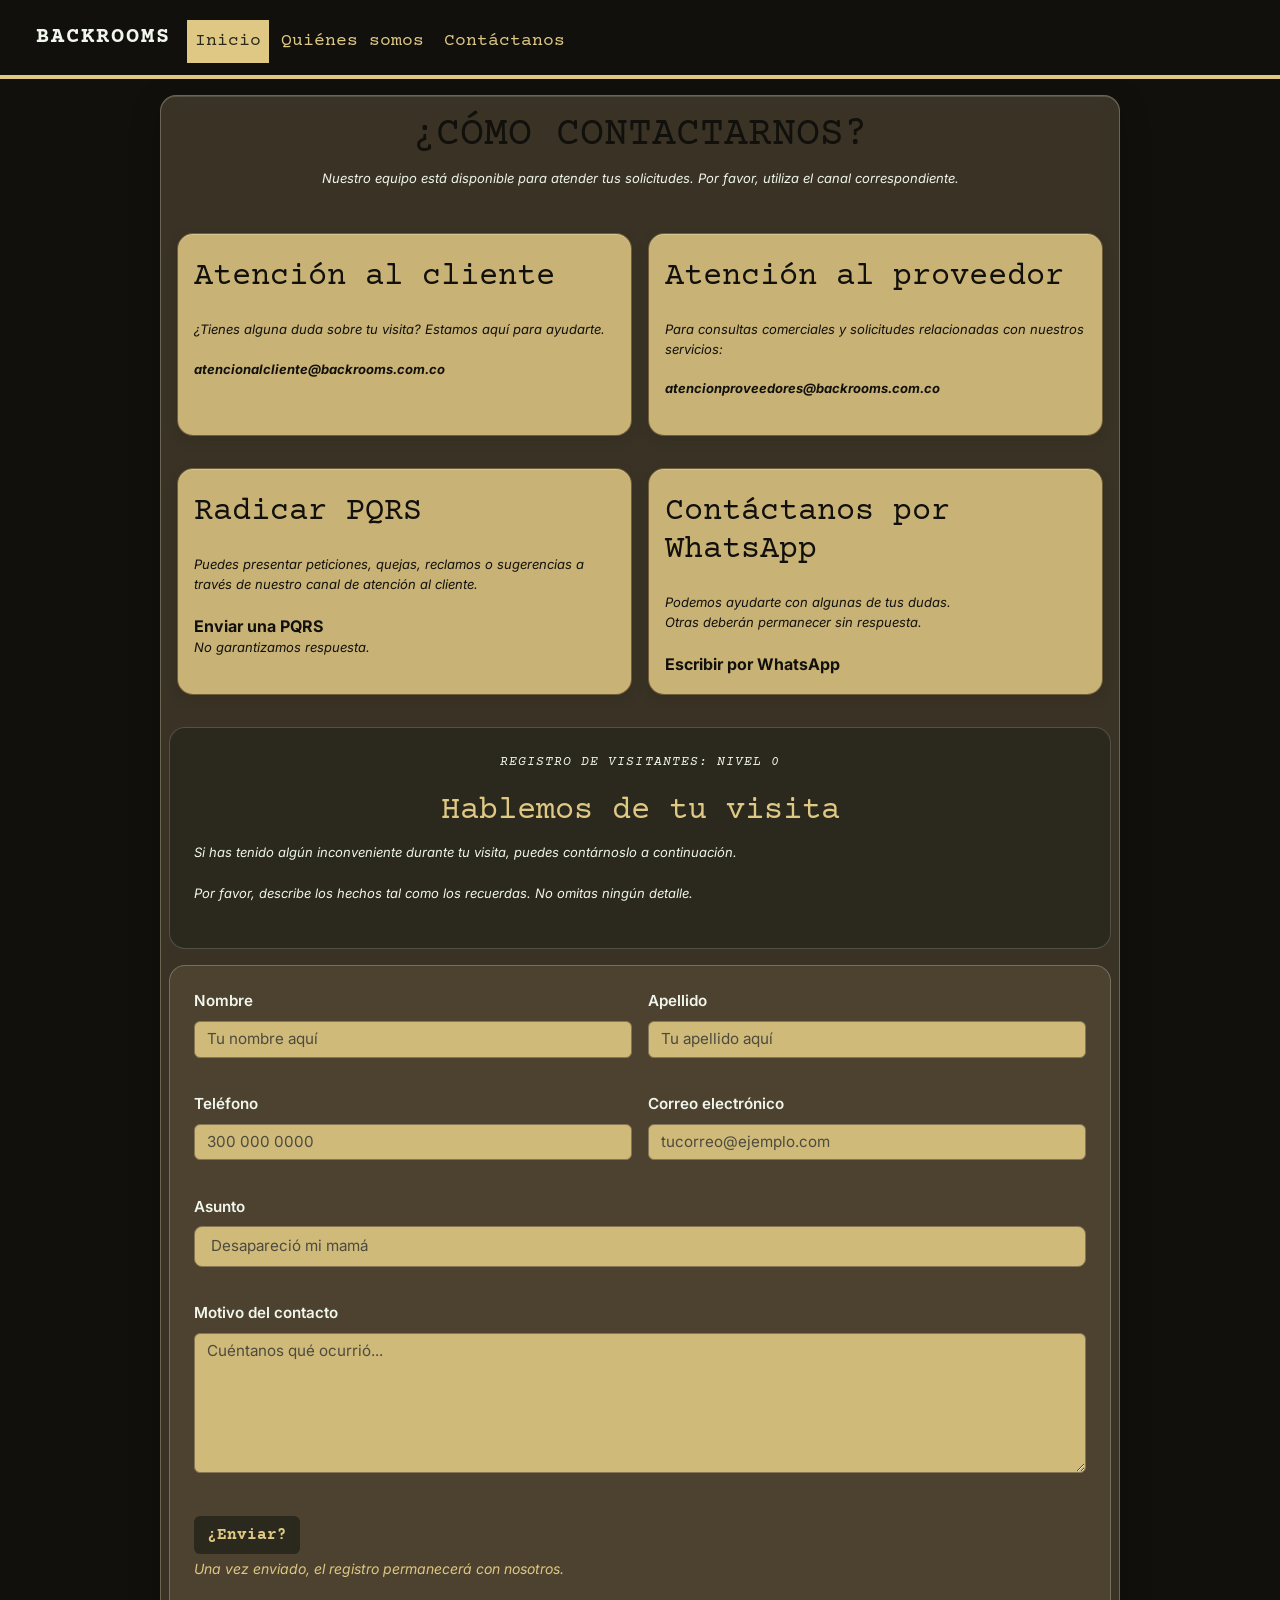
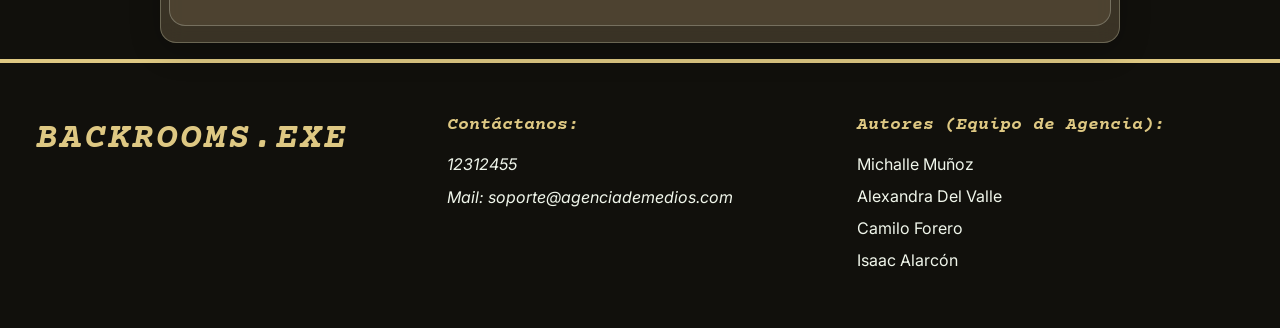
<file: contacto.html>
<!doctype html>
<html lang="es">

<head>
    <meta charset="UTF-8" />
    <meta name="viewport" content="width=device-width, initial-scale=1.0" />
    <title>Los Backrooms</title>
    <script src="app.js" defer></script>
    <link rel="preconnect" href="https://fonts.googleapis.com" />
    <link rel="preconnect" href="https://fonts.gstatic.com" crossorigin />
    <link href="https://cdn.jsdelivr.net/npm/bootstrap@5.3.8/dist/css/bootstrap.min.css" rel="stylesheet"
        integrity="sha384-sRIl4kxILFvY47J16cr9ZwB07vP4J8+LH7qKQnuqkuIAvNWLzeN8tE5YBujZqJLB" crossorigin="anonymous">
    <link
        href="https://fonts.googleapis.com/css2?family=Courier+Prime:ital,wght@0,400;0,700;1,400;1,700&family=Inter:ital,opsz,wght@0,14..32,100..900;1,14..32,100..900&display=swap"
        rel="stylesheet" />
        <link rel="stylesheet" href="styles.css" />
</head>

<!-- ESTILOS CSS PROPIOS DE ESTA PÁGINA DE CONTACTO. -->
<style>
    /* Fondo de la página: usa los colores definidos en las variables globales y un GIF. */
    body {
        background-color: var(--void);
        background-image: url(https://media0.giphy.com/media/v1.Y2lkPTc5MGI3NjExa3g2Z3ZjdDl2Z2w4b3RtbDJkeHk4Ym5sbjRra2xqeHIwYjBrbnlrYSZlcD12MV9pbnRlcm5hbF9naWZfYnlfaWQmY3Q9Zw/UyYcK4GZKyBHA44JXW/giphy.gif);
        color: var(--void);
        background-size: cover;
        background-position: center;
        background-repeat: no-repeat;
        background-attachment: fixed;
    }

    /* Separa ligeramente el contenido principal de la parte superior e inferior */
    main {
        padding-top: 1rem;
        padding-bottom: 1rem;
        background-color: transparent;
    }

    /* Contenedor general: limita el ancho, centra el contenido y crea un efecto de vidrio. */
    .contacto {
        max-width: 60rem;
        margin: 0 auto;
        padding: 1rem;

        background: color-mix(in srgb,
                var(--carpet) 35%,
                transparent);

        /* Desenfoca lo que queda detrás del contenedor (efecto cristal). */
        backdrop-filter: blur(12px);
        /* Prefijo para compatibilidad con navegadores basados en WebKit. */
        -webkit-backdrop-filter: blur(12px);

        border: 1px solid rgba(255, 255, 220, 0.25);
        border-radius: 1rem;

        box-shadow:
            0 8px 32px rgba(0, 0, 0, 0.20),
            inset 0 1px 0 rgba(255, 255, 255, 0.15);

        gap: 0.75rem;
    }

    /* Organiza las tarjetas de contacto en dos columnas con espacio entre ellas. */
    .canales-contacto {
        display: grid;
        grid-template-columns: repeat(2, minmax(0, 1fr));
        gap: 1rem;

    }

    /* Hace que el título y la introducción ocupen todo el ancho de la cuadrícula. */
    .canales-cabecera {
        text-align: center;
        grid-column: 1 / -1;
    }

    p {
        font-size: small;
        font-style: italic;
    }

    /* Apariencia de cada tarjeta de contacto: fondo, bordes, sombra y animación. */
    .canal {
        min-width: 0;
        padding: 1rem;

        background: color-mix(in srgb,
                var(--bg-wall) 82%,
                #655034);

        border: 1px solid rgba(65, 48, 27, 0.65);
        border-radius: 1rem;

        box-shadow:
            0 4px 12px rgba(25, 17, 8, 0.15),
            inset 0 1px 0 rgba(255, 255, 220, 0.25);

        /* Permite partir textos largos, como correos, para que no se salgan de la tarjeta. */
        overflow-wrap: anywhere;

        /* Suaviza los cambios visuales que ocurren al pasar el cursor. */
        transition:
            transform 0.25s ease,
            box-shadow 0.25s ease,
            background 0.25s ease;
    }

    /* Al pasar el cursor, aclara la tarjeta, la eleva un poco y refuerza la sombra. */
    .canal:hover {
        background: color-mix(in srgb,
                var(--bg-wall) 90%,
                white);

        transform: translateY(-3px);

        box-shadow:
            0 8px 20px rgba(25, 17, 8, 0.22),
            inset 0 1px 0 rgba(255, 255, 220, 0.4);
    }

    /* Estilo de los subtítulos dentro de las tarjetas. */
    .canal h2 {
        color: var(--void);
        margin-top: 0.5rem;
    }

    /* Mejora la legibilidad de los párrafos dentro de cada tarjeta. */
    .canal p {
        color: var(--void);
        line-height: 1.5;
    }

    /* Apariencia inicial de los enlaces de contacto. */
    .canal a {
        text-decoration: none;
        outline: none;
        text-underline-offset: 3px;
        color: var(--void);

        transition:
            color 0.25s ease,
            text-shadow 0.25s ease;
    }

    /* Resalta los enlaces al pasar el cursor con el color neón y un brillo. */
    .canal a:hover {
        color: var(--neon);
        text-shadow: 0 0 8px var(--neon);
    }

    /* Caja introductoria que presenta el formulario con un estilo semitransparente. */
    .introduccion-contacto {
        margin-top: 1.5rem;
        padding: 1.5rem;

        background: var(--text);
        border: 1px solid color-mix(in srgb, var(--neon) 20%, transparent);
        border-radius: 1rem;
    }

    /* Tipografía y separación del título de la introducción. */
    .introduccion-contacto h2 {
        color: var(--bg-wall);
        font-family: var(--font-title);
        margin: 0.75rem 0;
    }

    /* Texto decorativo que simula una etiqueta o mensaje del sistema Backrooms. */
    .texto-sistema {
        color: var(--neon);
        font-family: var(--font-title);
        font-size: 0.8rem;
        letter-spacing: 0.08em;
    }

    /* Contenedor visual del formulario. */
    .formulario-contacto {
        margin-top: 1rem;
        padding: 1.5rem;

        background: color-mix(in srgb, var(--carpet) 25%, transparent);
        border: 1px solid color-mix(in srgb, var(--neon) 25%, transparent);
        border-radius: 1rem;
    }

    #formContacto .campo {
        display: flex;
        flex-direction: column;
        gap: 0.5rem;
        margin-bottom: 1.2rem;
    }

    /* Estilo de las etiquetas que describen cada campo del formulario. */
    #formContacto label {
        color: var(--neon);
        font-family: var(--font-text);
        font-weight: 600;
        font-size: 0.95rem;
    }

    /* Estilo compartido por inputs y textarea: tamaño, relleno, colores y bordes. */
    #formContacto .form-control {

        background: color-mix(in srgb, var(--bg-wall) 90%, transparent);

        border: 1px solid var(--carpet);
        font-size: 0.95rem;

        transition:
            background 0.2s ease,
            border-color 0.2s ease,
            box-shadow 0.2s ease;
    }

    /* Color del texto de ejemplo que aparece dentro de los campos vacíos. */
    #formContacto .form-control::placeholder {
        color: color-mix(in srgb, 65%, transparent);
    }

    /* Estado de enfoque: indica visualmente qué campo está seleccionado. */
    #formContacto .form-control:focus {
        outline: none;
        background: var(--bg-wall);
        border-color: var(--neon);
        box-shadow: 0 0 0 3px color-mix(in srgb, var(--neon) 25%, transparent);
    }

    /* El área de mensaje tiene una altura mínima y permite cambiar su altura verticalmente. */
    #formContacto textarea {
        min-height: 140px;
        resize: vertical;
    }

    #formContacto .acciones-formulario {
        margin-top: 1.5rem;
    }

    /* Estilo base del botón que envía el formulario. */
    #formContacto button {
        color: var(--bg-wall);
        background-color: var(--text);

        font-family: var(--font-title);
        font-weight: 700;
        font-size: 1rem;

        transition:
            background 0.2s ease,
            transform 0.2s ease,
            box-shadow 0.2s ease;
    }

    /* Estilo de los avisos que mantienen el tono inquietante del sitio. */
    #formContacto .aviso-inquietante {
        color: var(--bg-wall);
        font-family: var(--font-text);
    }
</style>

<body>

    <!--Nav con toggler cuando hay breakpoint-->
    <nav class="navbar navbar-expand-lg bg-body-tertiary">
        <div class="container-fluid">
            <a class="navbar-brand" href="index.html">BACKROOMS</a>
            <button class="navbar-toggler" type="button" data-bs-toggle="collapse" data-bs-target="#navbarNav"
                aria-controls="navbarNav" aria-expanded="false" aria-label="Toggle navigation">
                <span class="navbar-toggler-icon"></span>
            </button>
            <div class="collapse navbar-collapse" id="navbarNav">
                <ul class="navbar-nav">
                    <li class="nav-item">
                        <a class="nav-link active" aria-current="page" href="index.html">Inicio</a>
                    </li>
                    <li class="nav-item">
                        <a class="nav-link" href="quienes-somos.html">Quiénes somos</a>
                    </li>
                    <li class="nav-item">
                        <a class="nav-link" href="contacto.html">Contáctanos</a>
                    </li>
                </ul>
            </div>
        </div>
    </nav>



    <!-- CUERPO -->
    <main class="container-fluid px-3 py-3">
        <section class="contacto container">
            <!-- CANALES DE CONTACTO -->
            <div class="row g-3">

                <div class="text-center col-12">
                    <h1>¿CÓMO CONTACTARNOS?</h1>

                    <p>
                        Nuestro equipo está disponible para atender tus solicitudes.
                        Por favor, utiliza el canal correspondiente.
                    </p>
                </div>

                <!-- ATENCIÓN AL CLIENTE -->
                <div class="col-12 col-md-6 p-2">

                    <div class="canal h-100">
                        <h2>Atención al cliente</h2>

                        <p>
                            ¿Tienes alguna duda sobre tu visita?
                            Estamos aquí para ayudarte.
                        </p>

                        <p>
                            <strong>
                                <a href="mailto:atencionalcliente@backrooms.com.co">
                                    atencionalcliente@backrooms.com.co
                                </a>
                            </strong>
                        </p>
                    </div>
                </div>

                <!-- ATENCIÓN A PROVEEDORES -->
                <div class="col-12 col-md-6 p-2">

                    <div class="canal h-100">
                        <h2>Atención al proveedor</h2>

                        <p>
                            Para consultas comerciales y solicitudes
                            relacionadas con nuestros servicios:
                        </p>

                        <p>
                            <strong>
                                <a href="mailto:atencionproveedores@backrooms.com.co">
                                    atencionproveedores@backrooms.com.co
                                </a>
                            </strong>
                        </p>
                    </div>
                </div>

                <!-- PQRS -->
                <div class="col-12 col-md-6 p-2">

                    <div class="canal h-100">
                        <h2>Radicar PQRS</h2>

                        <p>
                            Puedes presentar peticiones, quejas,
                            reclamos o sugerencias a través de nuestro
                            canal de atención al cliente.
                        </p>

                        <strong>
                            <a href="mailto:atencionalcliente@backrooms.com.co">
                                Enviar una PQRS
                            </a>
                        </strong>

                        <p class="aviso-inquietante">
                            No garantizamos respuesta.
                        </p>
                    </div>
                </div>

                <!-- WHATSAPP -->
                <div class="col-12 col-md-6 p-2">

                    <div class="canal h-100">
                        <h2>Contáctanos por WhatsApp</h2>

                        <p>
                            Podemos ayudarte con algunas de tus dudas.
                            <br>Otras deberán permanecer sin respuesta.
                        </p>

                        <strong>
                            <a href="https://wa.me/57XXXXXXXXXX" target="_blank" rel="noopener noreferrer">
                                Escribir por WhatsApp
                            </a>
                        </strong>
                    </div>
                </div>


                <!-- INTRODUCCIÓN AL FORMULARIO -->
                <section class="introduccion-contacto col-12">
                    <div class="text-center">
                        <p class="texto-sistema">
                            REGISTRO DE VISITANTES: NIVEL 0
                        </p>

                        <h2>Hablemos de tu visita</h2>
                    </div>

                    <p>
                        Si has tenido algún inconveniente durante tu visita,
                        puedes contárnoslo a continuación.
                    </p>

                    <p class="aviso-inquietante">
                        Por favor, describe los hechos tal como los recuerdas.
                        No omitas ningún detalle.
                    </p>
                </section>

                <!-- FORMULARIO -->
                <section class="formulario-contacto mt-3 p-3 p-md-4">
                    <form id="formContacto">

                        <div class="row g-3">
                            <div class="col-12 col-md-6">
                                <div class="campo">
                                    <label for="nombre">Nombre</label>

                                    <input type="text" class="form-control" name="nombre" id="nombre"
                                        placeholder="Tu nombre aquí" autocomplete="name" required>
                                </div>
                            </div>

                            <div class="col-12 col-md-6">
                                <div class="campo">
                                    <label for="nombre">Apellido</label>

                                    <input type="text" class="form-control" name="apellido" id="apellido"
                                        placeholder="Tu apellido aquí" autocomplete="apellido" required>
                                </div>
                            </div>

                            <div class="col-12 col-md-6">

                                <div class="campo">
                                    <label for="telefono">Teléfono</label>

                                    <input type="tel" class="form-control" name="telefono" id="telefono"
                                        placeholder="300 000 0000" autocomplete="tel" inputmode="tel" maxlength="14"
                                        required>
                                </div>
                            </div>

                            <div class="col-12 col-md-6">

                                <div class="campo">
                                    <label for="correo">Correo electrónico</label>

                                    <input type="email" class="form-control" id="correo" name="correo"
                                        placeholder="tucorreo@ejemplo.com" autocomplete="email" required>
                                </div>
                            </div>

                            <div class="campo">
                                <label for="asunto">Asunto</label>

                                <input type="text" class="form-control form-control-lg" id="asunto" name="asunto"
                                    placeholder="Desapareció mi mamá" required>
                            </div>

                            <div class="campo">
                                <label for="mensaje">
                                    Motivo del contacto
                                </label>

                                <textarea class="form-control" name="mensaje" id="mensaje" rows="5"
                                    placeholder="Cuéntanos qué ocurrió..." required></textarea>
                            </div>
                        </div>

                        <div class="acciones-formulario">
                            <button class="btn btn-outline" type="submit">¿Enviar?</button>
                        </div>

                        <p class="form-text aviso-inquietante">
                            Una vez enviado, el registro permanecerá con nosotros.
                        </p>

                    </form>
                </section>
            </div>

        </section>
    </main>

    <!-- PIE DE PÁGINA -->
    <footer class="footer py-5 px-4"> <!--agrega espacio interno vertical (py-5) y horizontal (px-4)-->
        <div class="container-fluid"> <!--abarca todo el ancho de la pantalla-->
            <!--para que las columnas se pongan una al lado de la otra-->
            <div class="row g-4">

                <!--columna 1: nombre de la web-->
                <div class="col-md-4 text-center text-md-start">
                    <!--ocupa 4 de 12 espacios en PC (col-md-4), centra en móvil y alinea a la izquierda en pantallas grandes-->
                    <p class="footer-brand">
                        <strong>BACKROOMS.EXE</strong>
                    </p>
                </div>

                <!--columna 2: datos de contacto-->
                <div class="col-md-4 text-center text-md-start">
                    <p class="footer-titulo">
                        <strong>Contáctanos:</strong>
                    </p>
                    <p class="footer-texto">12312455</p>
                    <p class="footer-texto">
                        <a href="mailto:soporte@agenciademedios.com" class="footer-link">Mail:
                            soporte@agenciademedios.com</a>
                    </p>
                </div>

                <!--columna 3: autores-->
                <div class="col-md-4 text-center text-md-start">
                    <p class="footer-titulo">
                        <strong>Autores (Equipo de Agencia):</strong>
                    </p>
                    <ul class="footer-nombres">
                        <li>Michalle Muñoz</li>
                        <li>Alexandra Del Valle</li>
                        <li>Camilo Forero</li>
                        <li>Isaac Alarcón</li>
                    </ul>
                </div>

            </div>
        </div>
    </footer>
    <script src="https://cdn.jsdelivr.net/npm/bootstrap@5.3.8/dist/js/bootstrap.bundle.min.js"
        integrity="sha384-FKyoEForCGlyvwx9Hj09JcYn3nv7wiPVlz7YYwJrWVcXK/BmnVDxM+D2scQbITxI"
        crossorigin="anonymous"></script>
</body>

</html>
</file>
<file: styles.css>
/* Resetea el diseño predeterminado */
* {
  box-sizing: border-box;
}

:root {
  --bg-wall: #DEC883;  /* Amarillo mostaza desgastado */
  --carpet: #877656;   /* Marrón de alfombra vieja */
  --void: #11100C;
  --text: #2B281D;
  --neon: #F0F6EB;
  --font-title: "Courier Prime", "Courier New", monospace;
  --font-text: "Inter", Helvetica, sans-serif;
}

body {
  margin: 0;
  min-height: 100vh;
  display: flex;
  flex-direction: column;
  font-family: var(--font-text);
}

h1,
h2,
h3,
h4,
h5,
h6 {
  font-family: var(--font-title);
}

/* MENÚ */
.navbar {
  position: sticky;
  top: 0;
  z-index: 100;
  padding: 0.75rem 1.5rem;
  background: var(--void) !important;
  border-bottom: 4px solid var(--bg-wall);
}

/*nombre del blog en la nav: BACKROOMS*/
.navbar-brand {
  font-family: var(--font-title);
  font-size: 1.375rem;
  font-weight: 700;
  letter-spacing: 2px;
  color: var(--neon) !important;
  text-decoration: none;
}

.navbar-nav {
  display: flex;
  gap: 0.25rem; /*espacio entre elementos*/
  margin-top: 0.5rem;
}

.navbar-nav .nav-link {
  display: block;
  padding: 0.5rem 1rem;
  font-family: var(--font-title);
  font-size: 1.125rem;
  color: var(--bg-wall);
  text-decoration: none;
  transition: background-color 0.2s ease, color 0.2s ease;
}

.navbar-nav .nav-link:hover,
.navbar-nav .nav-link.active {
  background-color: var(--bg-wall);
  color: var(--text);
}

.navbar-toggler {
  background-color: var(--carpet) !important; /*fondo marrón detrás del icono del toggler para poder verlo sobre el fondo oscuro de la nav*/
  border: 2px solid var(--bg-wall) !important; /*borde color mostaza alrededor*/
  padding: 0.25rem 0.5rem; /*espaciado interno para el fondo*/
  border-radius: 0.375rem; /*bordes redondeados*/
}

.navbar-toggler:hover {
  background-color: var(--bg-wall) !important; /*invierte el fondo a mostaza al pasar el cursor */
}

.navbar-toggler-icon {
  filter: invert(1); /*convierte el icono oscuro original en blanco neón de forma automática */
}

/* SECCIÓN INICIO */
main {
  display: block;
  background-color: var(--void);
}

#que-son,
#niveles,
#entidades,
#misterio {
  max-width: 64rem;
  margin: 0 auto;
  padding-top: 80px;
  padding-bottom: 80px;
  padding-left: 24px;
  padding-right: 24px;
  border-bottom: 5px solid var(--carpet);
}

#misterio {
  border-bottom: none;
}

.inicio {
  min-height: 85vh;
  padding-top: 80px;
  padding-bottom: 80px;
  padding-left: 24px;
  padding-right: 24px;
  background-color: var(--void);
  color: var(--neon);
  border-bottom: 5px solid var(--carpet);
  display: flex;
  justify-content: space-between;
  align-items: center;
}

.inicio-contenido {
  width: 50%;
}

.inicio-etiqueta {
  color: var(--bg-wall);
  font-family: var(--font-text);
  font-size: 13px;
  letter-spacing: 3px;
  margin-bottom: 25px;
}

.inicio h1 {
  font-family: var(--font-title);
  font-size: 48px;
  line-height: 1.15;
  margin-top: 20px;
  margin-bottom: 25px;
}

.inicio h2 {
  color: var(--bg-wall);
  font-size: 28px;
  margin-bottom: 20px;
}

.inicio-descripcion {
  line-height: 1.8;
  font-size: 17px;
  color: var(--neon);
  font-family: var(--font-text);
}

.inicio-suspenso {
  margin-top: 25px;
  line-height: 1.8;
  color: var(--bg-wall);
  font-family: var(--font-title);
}

.boton-explorar {
  display: inline-block;
  margin-top: 25px;
  padding: 15px 24px;
  border: 1px solid var(--bg-wall);
  background-color: var(--carpet);
  color: var(--neon);
  text-decoration: none;
  font-family: var(--font-title);
  font-weight: bold;
  letter-spacing: 1px;
  border-radius: 999px; /* Botón en forma de píldora redondeada del curso */
}

.boton-explorar:hover {
  background-color: var(--bg-wall);
  color: var(--void);
}

.inicio-foto {
  display: block;
  width: 45%;
  height: 22rem;
  object-fit: cover;
  border: 2px solid var(--carpet);
}

h2 {
  font-family: var(--font-title);
  color: var(--bg-wall);
  font-size: 32px;
  margin-top: 0;
  margin-bottom: 1.5rem;
}

main section img {
  display: block;
  width: 100%;
  height: 22rem;
  margin-top: 24px;
  margin-bottom: 40px;
  object-fit: cover;
  border: 2px solid var(--carpet);
}

h3 {
  font-family: var(--font-title);
  color: var(--bg-wall);
  font-size: 22px;
  margin-top: 32px;
  margin-bottom: 12px;
}

p {
  color: var(--neon);
  line-height: 1.6;
  margin-top: 0;
  margin-bottom: 1.25rem;
}

main strong {
  color: var(--bg-wall);
}

.mensaje-destacado {
  margin-top: 3rem;
  padding: 2.5rem 2rem;
  border-radius: 1.5rem;
  background-color: var(--void);
  border: 2px solid var(--carpet);
}

.mensaje-destacado p {
  margin: 0;
  font-size: 1.25rem;
  color: var(--neon);
}

.mensaje-destacado strong {
  font-family: var(--font-title);
  color: var(--bg-wall);
}

/* PIE */
.footer {
  background-color: var(--void);
  border-top: 4px solid var(--bg-wall);
  color: var(--neon);
  font-family: var(--font-text);
}

/*nombre del blog en el pie: BACKROOMS.EXE*/
.footer-brand {
  font-family: var(--font-title);
  font-size: 2.25rem;
  color: var(--bg-wall);
  letter-spacing: 2px;
}

/*títulos del pie: Contáctanos y Autores*/
.footer-titulo {
  font-family: var(--font-title);
  font-size: 1.125rem;
  color: var(--bg-wall);
  margin-bottom: 0.75rem;
}

.footer-texto {
  font-size: 1rem;
  margin-bottom: 0.5rem;
}

/*link del correo*/
.footer-link {
  color: var(--neon);
  text-decoration: none;
  transition: color 0.2s ease;
}

.footer-link:hover {
  color: var(--bg-wall); /*cambia a mostaza*/
  text-decoration: underline;
}

/*nombres de equipo*/
.footer-nombres {
  list-style: none;
  padding: 0;
  margin: 0;
}

.footer-nombres li {
  font-size: 1rem;
  margin-bottom: 0.5rem;
}

/* Adaptabilidad para Pantallas Pequeñas */
@media (max-width: 768px) {
  .inicio {
    flex-direction: column;
    text-align: center;
    padding-top: 60px;
    padding-bottom: 60px;
  }
 
  .inicio-contenido {
    width: 100%;
  }
 
  .inicio-foto {
    width: 100%;
    height: 250px;
    margin-top: 40px;
  }

  .inicio h1 {
    font-size: 32px;
  }
}

body{
    margin: 0;
}

#video{
    position: relative;
    height: 100vh;
    width: 100%;
    overflow: hidden; /*Que pasa cuando un elemento que contienes se sales ? se oculta el contenido sobrante*/
}

#video video{
    position: absolute;
    width: 100%;
    height: 100%;
    object-fit: cover; /*Se asegura de llenar todo el contenedor padre con este elemento*/
}

/*Esto es como crear una capa por encima*/
#video::after{
    content: ""; /*Es obligatorio, sin el no se renderiza el after*/
    position: absolute;
    inset: 0;
    width: 100%;
    height: 100%;
    background: rgb(0,0,0,0.45);
    z-index: 1;
}

#contenido,
#info-about,
#presentacion {
    position: absolute;
    z-index: 3;
    top: 50%;
    left: 50%;
    transform: translate(-50%, -50%);
    cursor: pointer;
}


#contenido {
    color: var(--bg-wall);
    display: flex;
    flex-direction: column;
    align-items: center;
    text-align: center;
    width: 90%;
    font-size: 2rem;
    font-weight: 900;
}

#info-about {
    color: var(--neon);
    cursor: pointer;
    font-size: x-large;
}
#contenido a {
    text-decoration: none;
    color: var(--bg-wall);
}

#contenido a:hover {
    color: var(--neon);
}

em,
strong{
    color: var(--bg-wall);
}

#equipo-about {
    display: flex;
    flex-direction: row;
    justify-content: center;
    gap: 1rem;
}

#presentacion {
    width: 90%;
    display: flex;
    flex-direction: column;
    align-items: center;
}

.rol{
    display: flex;
    flex-direction: column;
    justify-content: center;
    align-items: center;
    background-color: #2B281D;
    margin-bottom: 12px;
    padding: 12px 24px;
    border-radius: 12px;
    color: var(--neon);
}

.rol h3{
    color: var(--bg-wall);
}

.fa-code,
.fa-trello,
.fa-user{
    width: 40px;
    height: 40px;
    color: var(--bg-wall);
}

#equipo{
    font-size: 1.4rem;
    color: var(--neon);
}

.oculto{
    display:none !important;
}

.pista {
    display: block;
    margin-top: 12px;
    color: var(--bg-wall);
    animation: parpadeo 1.5s infinite;
}

@keyframes parpadeo {
    50% { opacity: 0.3; }
}

.cajita{
  background-color: var(--void);
}
</file>
